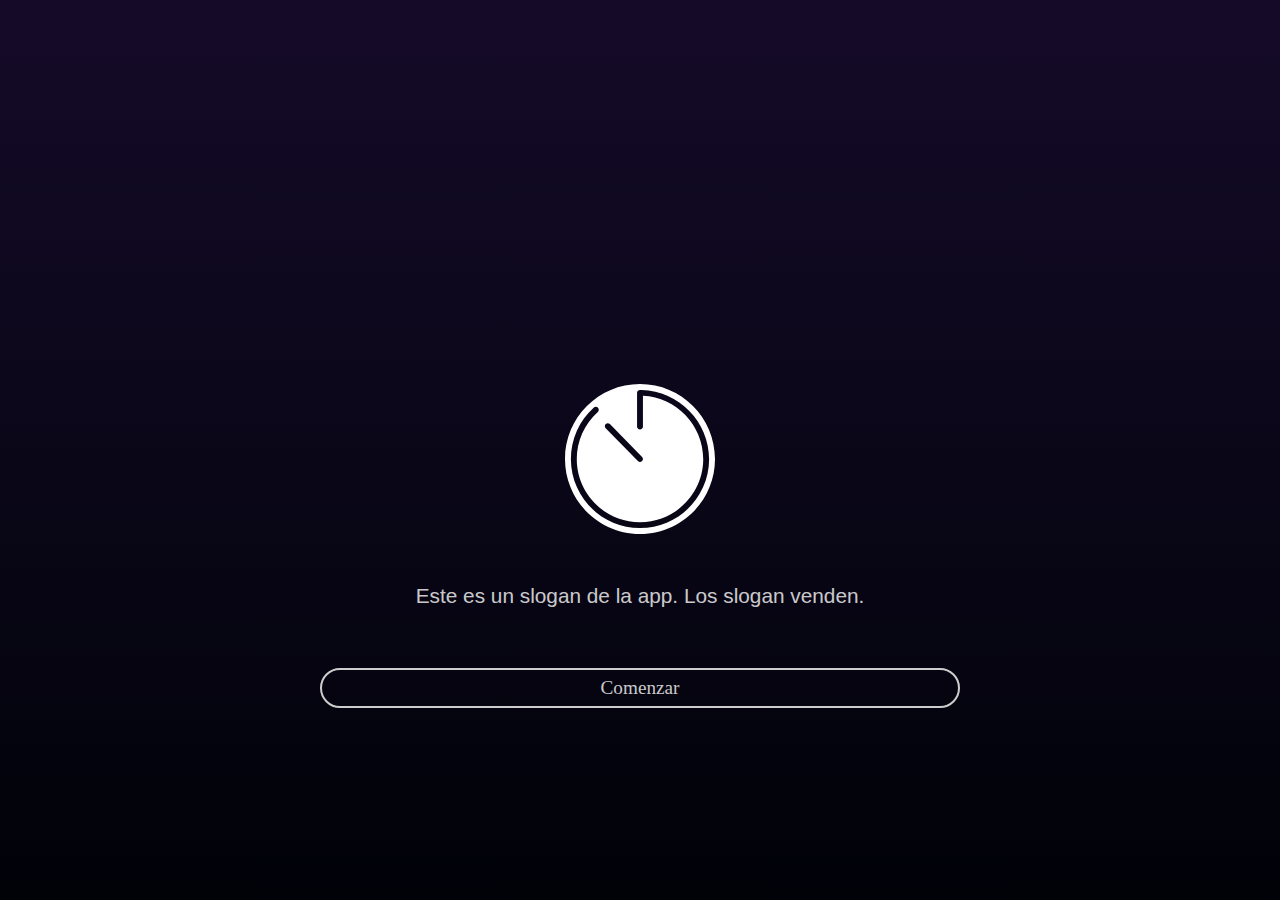
<file: index.html>
<html>
<head>
    <title>NAPP</title>   
    <meta charset="utf-8">
    <meta name="viewport" content="width = device-width, user-scalable=no">
    <link href="style.css" rel="stylesheet" type="text/css">
</head>

<body>
    <div class="bg1">
        <img src="logo3.svg">
    
        <p>Este es un slogan de la app. Los slogan venden.</p>
    
        <button class="boton" onclick="window.location.assign('dormir.html')">Comenzar</button>
    </div>
    
    
</body>


</html>
</file>
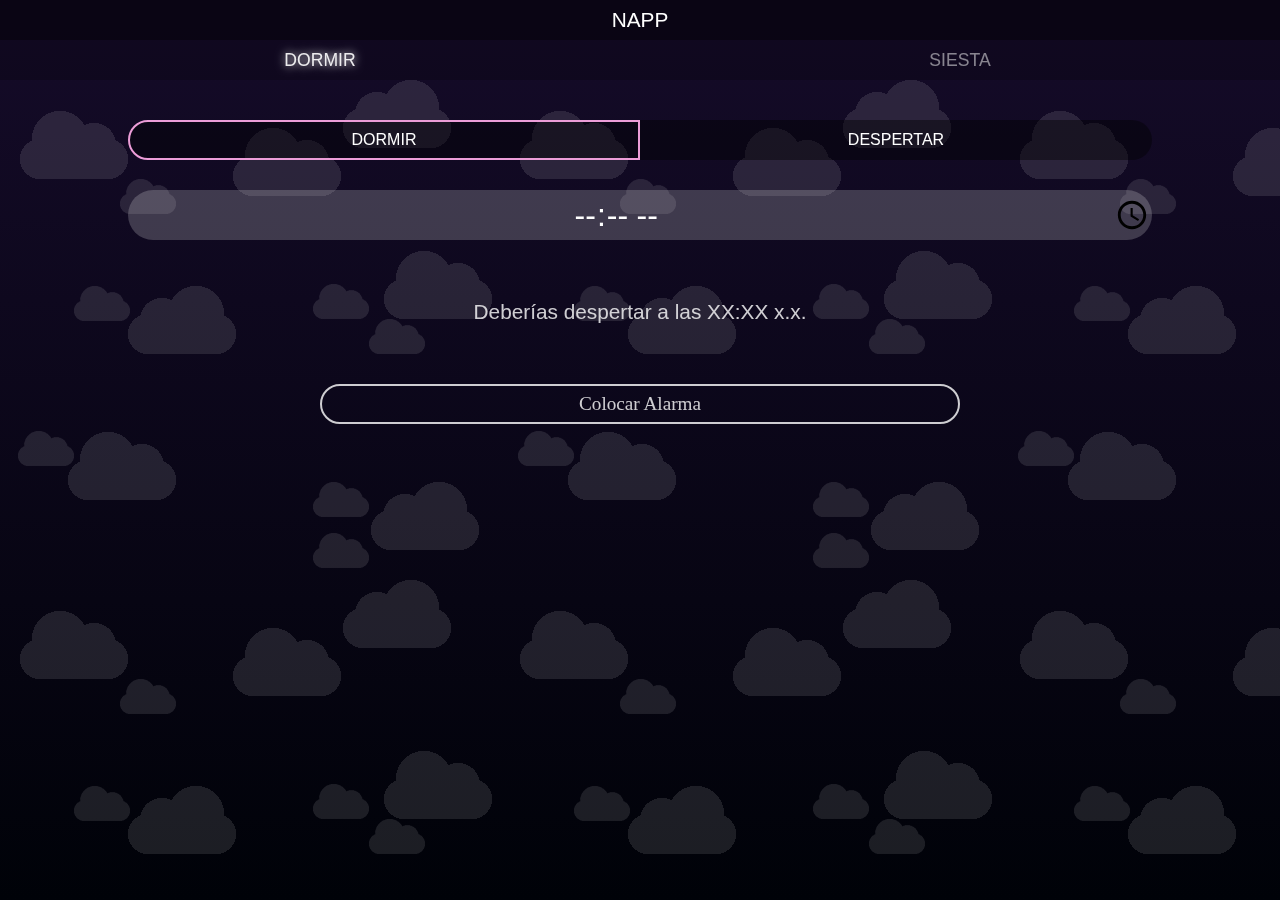
<file: dormir.html>
<html>
<head>
    <title>NAPP</title>   
    <meta charset="utf-8">
    <meta name="viewport" content="width = device-width, user-scalable=no">
    <link href="style.css" rel="stylesheet" type="text/css">
</head>

<body class="bg1">
    <div class="encabezado">
    NAPP
    </div>
    
    <div class="tabs">
        <button class="tab activo" onclick="irA('dormir')" id="tabDormir">DORMIR</button>
        <button class="tab" onclick="irA('siesta')" id="tabSiesta">SIESTA</button>
    </div>
        
    <div class="contenido">
        <button class="btnSwitch izq switch-activo" id="dormir" onclick="btnSwitch('dormir')">DORMIR</button>
        <button class="btnSwitch der" id="despertar" onclick="btnSwitch('despertar')">DESPERTAR</button>
        
        <input type="time" placeholder="00:00" class="tiempo" id="horaDespertador" onchange="calcularDormir()">
        
        <p id="textoHora">Deberías despertar a las XX:XX x.x.</p>
        
        <button class="boton">Colocar Alarma</button>
    </div>
    
    <div class="contenido2">
        <input type="number" class="tiempo" id="tiempoSiesta">
        
        <p class="tiempo-restante"></p>
        
        <button class="boton" onclick="comenzarSiesta()">Comenzar</button>
    </div>
    
    
    <audio id="alarma">
        <source src="alarma.mp3" type="audio/mp3">
    </audio>
    
    
</body>


<script>
        var tipoActual = 'dormir';
        
        function btnSwitch(tipo){
            document.getElementById(tipoActual).classList.remove('switch-activo');
            document.getElementById(tipo).classList.add('switch-activo');
            tipoActual = tipo;
            
            if(tipo=="dormir"){
                document.querySelector('.bg1').classList.remove('bg2');
                document.getElementById('horaDespertador').setAttribute('onchange', 'calcularDormir()');
            }else{
                document.querySelector('.bg1').classList.add('bg2');
                document.getElementById('horaDespertador').setAttribute('onchange', 'calcularDespertar()');
            }
        }
        
        
    
    function calcularDormir(){
        //CALCULAR TIEMPO DE HORA PARA DESPERTAR
        h = document.getElementById('horaDespertador').value;
        //JÓVENES ADULTOS (7 HORAS)
        //CADENA.split('SIMBOLO', DELIMITADOR)
        hora = h.split(':');
        
        if(parseInt(hora[0])<=17){
            horaDespertar = parseInt(hora[0]) + 7;
        } else {
            horaDespertar = parseInt(hora[0]) - 17;
        }
        
//        //AM y PM
//        if(horaDespertar>=12){
//            document.getElementById('textoHora').innerHTML = "Deberías despertar a las:\n" + (horaDespertar-12) + ":" + hora[1] + " P.M.";
//        } else{
//            document.getElementById('textoHora').innerHTML = "Deberías despertar a las:\n" + horaDespertar + ":" + hora[1] + " A.M.";
//        }
        
        document.getElementById('textoHora').innerHTML = "Deberías despertar a las:\n" + horaDespertar + ":" + hora[1] + " hrs.";
    }
    
    
    function calcularDespertar(){
        //CALCULAR TIEMPO DE HORA PARA DESPERTAR
        h = document.getElementById('horaDespertador').value;
        //JÓVENES ADULTOS (7 HORAS)
        //CADENA.split('SIMBOLO', DELIMITADOR)
        hora = h.split(':');
        
        if(parseInt(hora[0])<=7){
            horaDespertar = parseInt(hora[0]) - 7;
        } else {
            horaDespertar = parseInt(hora[0]) + 17;
        }
        
        document.getElementById('textoHora').innerHTML = "Deberías despertar a las:\n" + horaDespertar + ":" + hora[1] + " hrs.";
    }
    
        
        function irA(pagina){
            if(pagina == "dormir"){
                document.querySelector('.contenido').style.transition=".5s all";
                document.querySelector('.contenido').style.left="0px";
                document.querySelector('.contenido2').style.left="100%";
                document.getElementById('tabDormir').classList.add('activo');
                document.getElementById('tabSiesta').classList.remove('activo');
            } else{
                document.querySelector('.contenido2').style.transition=".5s all";
                document.querySelector('.contenido2').style.left="0px";
                document.querySelector('.contenido').style.left="100%";
                document.getElementById('tabDormir').classList.remove('activo');
                document.getElementById('tabSiesta').classList.add('activo');
            }
        }
        
        
        function comenzarSiesta(){
            var tiempoSiesta = document.getElementById('tiempoSiesta').value;
            calcularRestante(tiempoSiesta-1);
        }
        
        var segundos = 60;
        var segundosTranscurridos = 0;
        
        function calcularRestante(tiempoSiesta){
            document.querySelector('.bg1').style.opacity=".3";
            document.querySelector('.bg1').classList.add('oscuro');
            
            if(segundosTranscurridos==0 && (tiempoSiesta+1)==0){
                document.querySelector('.tiempo-restante').innerHTML = "";
                document.querySelector('.bg1').style.opacity="1";
                document.querySelector('.bg1').classList.remove('oscuro');
                document.getElementById('alarma').play();
                
            } else{
                
                segundosTranscurridos++;
                
                if(segundosTranscurridos==60){
                    segundosTranscurridos = 0;
                    tiempoSiesta--;
                }
                
                if(tiempoSiesta>=0){
                    segundosRestantes = segundos - segundosTranscurridos;
                    //Imprimir
                    document.querySelector('.tiempo-restante').innerHTML = "Tiempo restante: " + (tiempoSiesta) + ":" + (segundosRestantes);
                }      
                setTimeout(function(){calcularRestante(tiempoSiesta)}, 100)
            }
        }
            
        
        
        
        
        
    </script>



</html>
</file>
<file: style.css>
*{
    margin: 0px;
    padding: 0px;
    font-family: 'Avenir', sans-serif;
    font-weight: lighter;
}


.bg1{
    background: -webkit-linear-gradient(#150B29,#000208);
    height: 100%;
    width: 100%;
    text-align: center;
}

.bg2{
    background: -webkit-linear-gradient(#5CC2E2, #327FE2) !important;
    height: 100%;
    width: 100%;
    text-align: center;
}


.bg1 p{
    color: rgba(255,255,255,.8);
    font-size: 1.3em;
    width: 80%;
    margin-left: 10%;
    margin-top: 20px;
    margin-bottom: 20px;
    
}


.boton{
    width: 50%;
    margin-left: 25%;
    background: transparent;
    border: 2px solid rgba(255,255,255,.8);
    border-radius: 20px;
    height: 40px;
    color: rgba(255,255,255,.8);
    font-size: 1.2em;
    font-family: 'Avenir';
    outline: none;
    float: left;
    margin-top: 40px;
}


img{
    margin-top: 30%;
    margin-bottom: 30px;
    -webkit-filter:invert(100%);
    max-height: 150px;
    
}


.encabezado{
    width: 100%;
    height: 40px;
    color: rgba(255,255,255,1);
    font-size: 1.3em;
    line-height: 40px;
    background: rgba(0,0,0,.5);
    float: left;
    position: fixed;
    top: 0px;
    -webkit-backdrop-filter: blur(10px);
    outline: none;
}


.tabs{
    width: 100%;
    float: left;
    position: relative;
    margin-top: 40px;
    height: 40px;
    outline: none;
    background: rgba(0,0,0,.2);
}


.tab{
    float: left;
    width: 50%;
    line-height: 40px;
    height: 40px;
    background: transparent;
    border: none;
    color: rgba(255,255,255,.5);
    font-size: 1.1em;
    outline: none;
}


.activo{
    color: rgba(255,255,255,.9) !important;
    text-shadow: 0px 0px 10px white;
}


.btnswitch{
    width: 40%;
    background: none;
    height: 40px;
    border: none;
    float: left;
    margin-top: 40px;
    color: white;
    font-size: 1em;
    outline: none;
    background: rgba(0, 0, 0, .4);
}

.der{
    border-radius: 0px 20px 20px 0px;
    
}

.izq{
    border-radius: 20px 0px 0px 20px;
    margin-left: 10%;
}


.switch-activo{
    border: 2px solid #EC9DD8;
    box-sizing: border-box;
}


.tiempo{
    width: 80%;
    height: 50px;
    margin-left: 10%;
    float: left;
    font-size: 2em;
    text-align: center;
    background: rgba(255,255,255,.2);
    border: none;
    outline: none;
    color: white;
    margin-bottom: 60px;
    border-radius: 25px;
    margin-top: 30px;
}


.contenido{
    width: 100%;
    height: 100%;
    position: fixed;
    top:80px;
    left: 0px;
    background-image: url(bg.png);
}


.contenido2{
    width: 100%;
    height: 100%;
    position: fixed;
    left: -100%;
    top: 80px;
    background-image: url(bg.png);
}



.oscuro{
    background: black;
}
</file>
